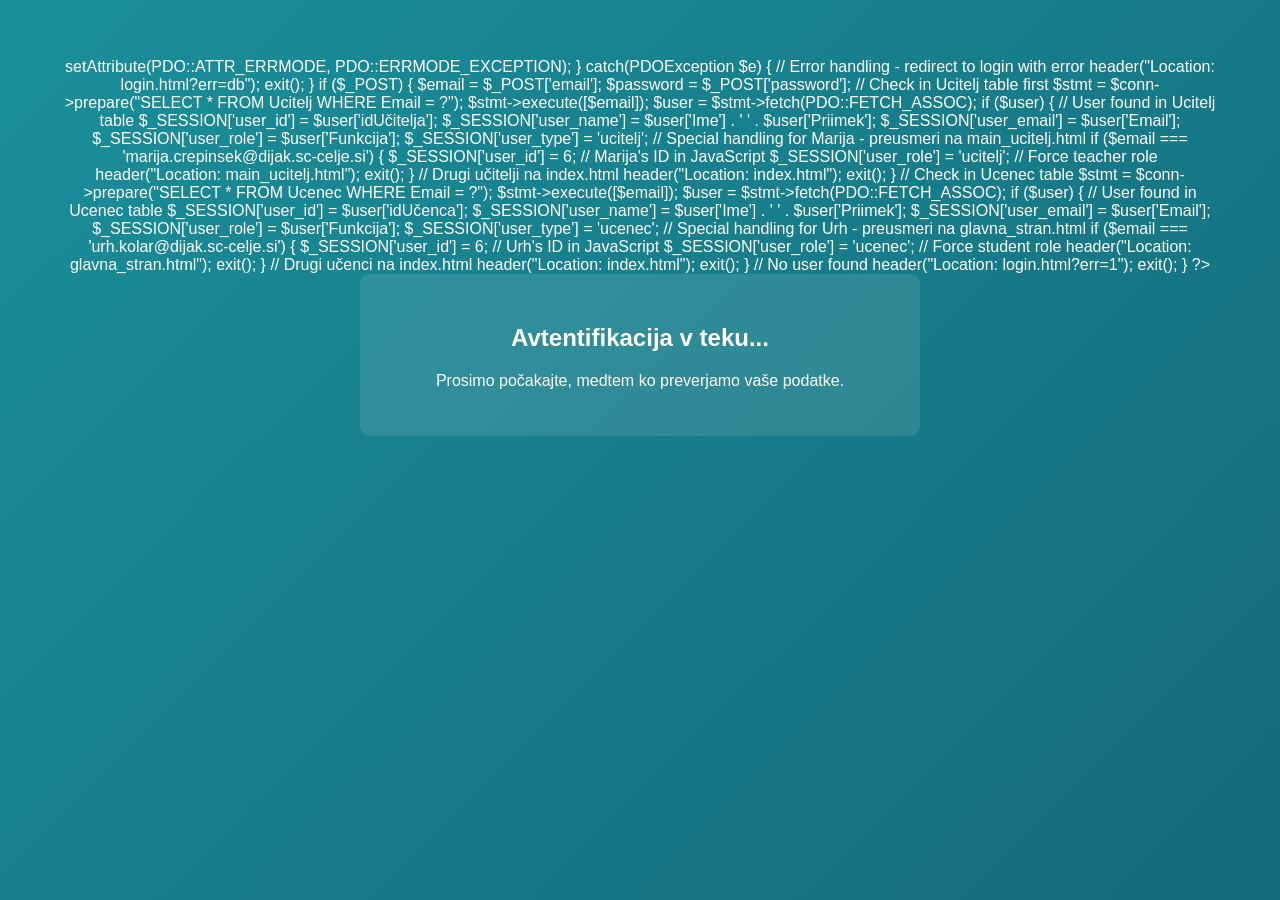
<file: auth.html>
<?php
session_start();

// Database connection
$servername = "localhost";
$username = "root";
$password = "";
$dbname = "ekonferenca";

try {
    $conn = new PDO("mysql:host=$servername;dbname=$dbname;charset=utf8mb4", $username, $password);
    $conn->setAttribute(PDO::ATTR_ERRMODE, PDO::ERRMODE_EXCEPTION);
} catch(PDOException $e) {
    // Error handling - redirect to login with error
    header("Location: login.html?err=db");
    exit();
}

if ($_POST) {
    $email = $_POST['email'];
    $password = $_POST['password'];
    
    // Check in Ucitelj table first
    $stmt = $conn->prepare("SELECT * FROM Ucitelj WHERE Email = ?");
    $stmt->execute([$email]);
    $user = $stmt->fetch(PDO::FETCH_ASSOC);
    
    if ($user) {
        // User found in Ucitelj table
        $_SESSION['user_id'] = $user['idUčitelja'];
        $_SESSION['user_name'] = $user['Ime'] . ' ' . $user['Priimek'];
        $_SESSION['user_email'] = $user['Email'];
        $_SESSION['user_role'] = $user['Funkcija'];
        $_SESSION['user_type'] = 'ucitelj';
        
        // Special handling for Marija - preusmeri na main_ucitelj.html
        if ($email === 'marija.crepinsek@dijak.sc-celje.si') {
            $_SESSION['user_id'] = 6; // Marija's ID in JavaScript
            $_SESSION['user_role'] = 'ucitelj'; // Force teacher role
            header("Location: main_ucitelj.html");
            exit();
        }
        
        // Drugi učitelji na index.html
        header("Location: index.html");
        exit();
    }
    
    // Check in Ucenec table
    $stmt = $conn->prepare("SELECT * FROM Ucenec WHERE Email = ?");
    $stmt->execute([$email]);
    $user = $stmt->fetch(PDO::FETCH_ASSOC);
    
    if ($user) {
        // User found in Ucenec table
        $_SESSION['user_id'] = $user['idUčenca'];
        $_SESSION['user_name'] = $user['Ime'] . ' ' . $user['Priimek'];
        $_SESSION['user_email'] = $user['Email'];
        $_SESSION['user_role'] = $user['Funkcija'];
        $_SESSION['user_type'] = 'ucenec';
        
        // Special handling for Urh - preusmeri na glavna_stran.html
        if ($email === 'urh.kolar@dijak.sc-celje.si') {
            $_SESSION['user_id'] = 6; // Urh's ID in JavaScript
            $_SESSION['user_role'] = 'ucenec'; // Force student role
            header("Location: glavna_stran.html");
            exit();
        }
        
        // Drugi učenci na index.html
        header("Location: index.html");
        exit();
    }
    
    // No user found
    header("Location: login.html?err=1");
    exit();
}
?>
<!DOCTYPE html>
<html lang="sl">
<head>
    <meta charset="utf-8" />
    <meta name="viewport" content="width=device-width, initial-scale=1" />
    <title>Avtentifikacija - eKonferenca</title>
    <style>
        body {
            font-family: Arial, sans-serif;
            background: linear-gradient(135deg, #1a8f9b, #156a7a);
            color: white;
            text-align: center;
            padding: 50px;
        }
        .container {
            max-width: 500px;
            margin: 0 auto;
            background: rgba(255,255,255,0.1);
            padding: 30px;
            border-radius: 10px;
        }
        .error-box {
            background: rgba(220, 53, 69, 0.8);
            padding: 20px;
            border-radius: 10px;
            margin-top: 20px;
        }
        .error-box h3 {
            color: #fff;
            margin-bottom: 10px;
        }
        .error-box ol {
            text-align: left;
            margin: 10px 0;
            padding-left: 25px;
        }
        .error-box li {
            margin: 5px 0;
        }
    </style>
    <script>
        // Preveri ali je PHP koda izvedena - če vidimo to sporočilo, PHP ne deluje
        if (!window.location.href.includes('localhost') && !window.location.href.includes('127.0.0.1')) {
            document.addEventListener('DOMContentLoaded', function() {
                const container = document.querySelector('.container');
                container.innerHTML = `
                    <div class="error-box">
                        <h3>⚠️ PHP koda se ne izvaja!</h3>
                        <p>Da bi sistem deloval, potrebujete XAMPP ali podoben strežnik.</p>
                        <p><strong>Navodila:</strong></p>
                        <ol>
                            <li>Namestite XAMPP</li>
                            <li>Zaženite Apache in MySQL v XAMPP Control Panel</li>
                            <li>Postavite datoteke v mapo: <code>C:\\xampp\\htdocs\\UMT_naloga</code></li>
                            <li>Ustvarite bazo "ekonferenca" v phpMyAdmin</li>
                            <li>Zaženite SQL datoteke za ustvarjanje tabel</li>
                            <li>Odprite v brskalniku: <code>http://localhost/UMT_naloga/login.html</code></li>
                        </ol>
                        <p><strong>NE odpri datoteke direktno z dvojnim klikom!</strong></p>
                        <p>Uporabite: <code>http://localhost/UMT_naloga/login.html</code></p>
                    </div>
                `;
            });
        }
    </script>
</head>
<body>
    <div class="container">
        <h2>Avtentifikacija v teku...</h2>
        <p>Prosimo počakajte, medtem ko preverjamo vaše podatke.</p>
    </div>
</body>
</html>
</file>
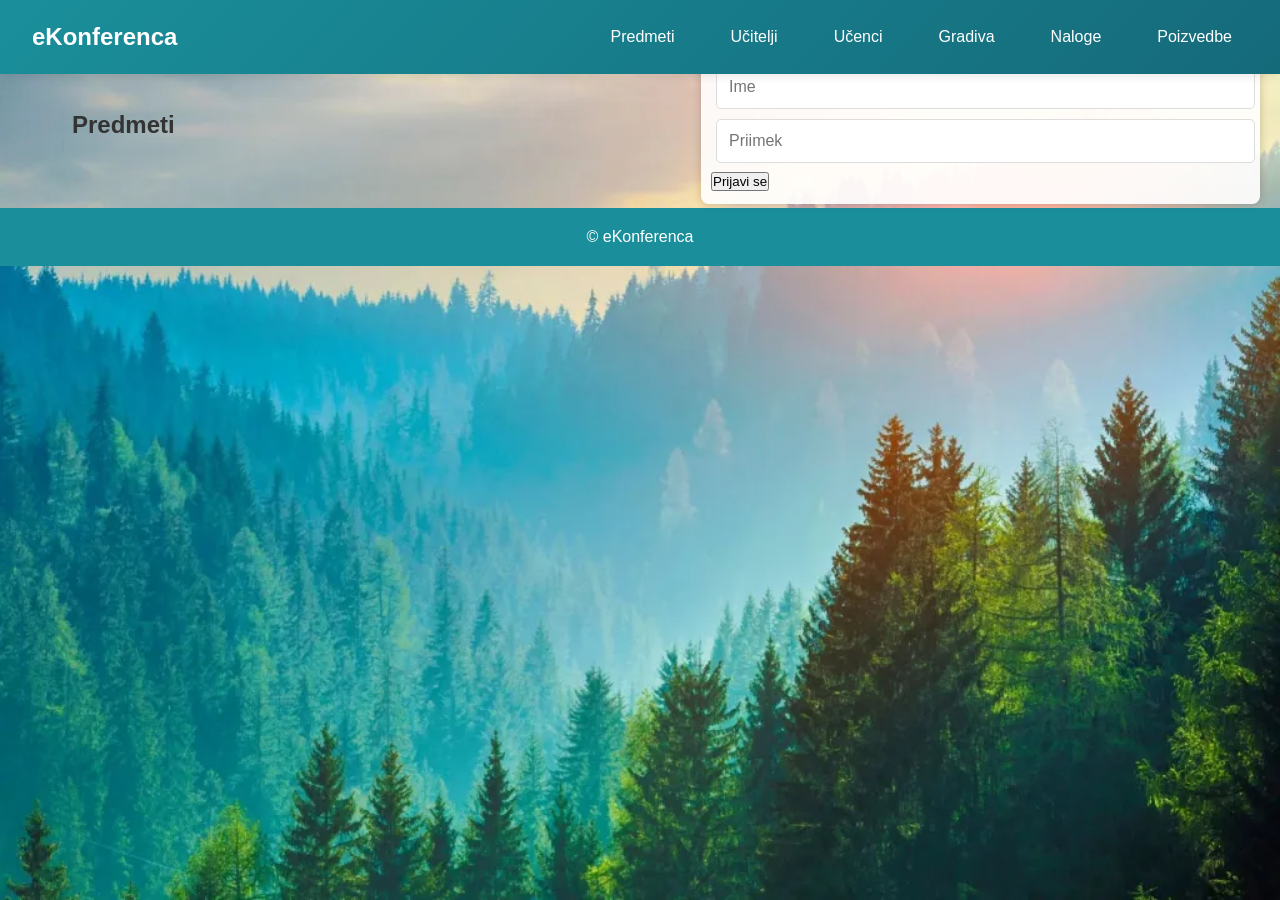
<file: dopolnjena spletna stran.html>
<!DOCTYPE html>
<html lang="sl">
<head>
    <meta charset="utf-8" />
    <meta name="viewport" content="width=device-width, initial-scale=1" />
    <title>eKonferenca</title>
    <link rel="stylesheet" href="styles.css" />
    <style>
        body {
            background: url('ozadje.jpeg') center/cover no-repeat fixed;
            min-height: 100vh;
        }
        .login-form {
            position: absolute;
            top: 20px;
            right: 20px;
            background-color: rgba(255,255,255,0.9);
            padding: 10px;
            border-radius: 8px;
            box-shadow: 0 0 10px rgba(0,0,0,0.2);
        }
        .login-form input {
            margin: 5px;
        }
		html{
		scroll-behavior: smooth;
		}
    </style>
</head>
<body>
    <header class="topbar">
        <div class="brand">eKonferenca</div>
        <nav class="nav">
            <span id="user-info" style="margin-right:12px;color:#c9d1d9;"></span>
			<button id="logout-btn" onclick="odjava()" style="display:none;margin-left:10px;">Odjava</button>
            <a href="#" onclick="pokaziSekcijo('predmeti')">Predmeti</a>
			<a href="#" onclick="pokaziSekcijo('ucitelji')">Učitelji</a>
			<a href="#" onclick="pokaziSekcijo('ucenci')">Učenci</a>
			<a href="#" onclick="pokaziSekcijo('gradiva')">Gradiva</a>
			<a href="#" onclick="pokaziSekcijo('naloge')">Naloge</a>
			<a href="#" onclick="pokaziSekcijo('poizvedbe')">Poizvedbe</a>
        </nav>
    </header>

    <!-- 🟩 Obrazec za prijavo -->
    <div class="login-form" id="login-form">
        <h3>Prijava</h3>
        <input type="text" id="ime" placeholder="Ime" />
        <input type="text" id="priimek" placeholder="Priimek" />
        <button onclick="prijava()">Prijavi se</button>
    </div>

    <main class="container">
     <h2>Predmeti</h2>
			<div id="tbl-predmeti" class="table"></div>
		</section>

		<section id="ucitelji" class="card">
			<h2>Učitelji</h2>
			<div id="tbl-ucitelji" class="table"></div>
		</section>

		<section id="ucenci" class="card">
			<h2>Učenci</h2>
			<div id="tbl-ucenci" class="table"></div>
		</section>

		<section id="gradiva" class="card">
			<h2>Gradiva</h2>
			<div id="tbl-gradiva" class="table"></div>
		</section>

		<section id="naloge" class="card">
			<h2>Naloge</h2>
			<div id="tbl-naloge" class="table"></div>
		</section>

		<section id="poizvedbe" class="card">
			<h2>Poizvedbe (primeri)</h2>

			<div class="query">
				<h3>Gradiva za slovenščino (idPredmeta = 1)</h3>
				<div id="q-gradiva-slo" class="table"></div>
			</div>

			<div class="query">
				<h3>Prof. Valentina Hrastnik – naloge za slovenščino (idUčitelja=1, idPredmeta=1)</h3>
				<div id="q-naloge-valentina" class="table"></div>
			</div>

			<div class="query">
				<h3>Ocene dijakinje Ane Kovač (idUčenca=1)</h3>
				<div id="q-ocene-ana" class="table"></div>
			</div>

			<div class="query">
				<h3>Predmeti, ki jih poučuje učitelj z id=2</h3>
				<div id="q-predmeti-ucitelj-2" class="table"></div>
			</div>

			<div class="query">
				<h3>Učenci, ki obiskujejo predmet z id=5</h3>
				<div id="q-ucenci-predmet-5" class="table"></div>
			</div>

			<div class="query">
				<h3>Povprečna ocena nalog, ki jih je ocenil učitelj z id=1</h3>
				<div id="q-povprecna-ocena" class="metric"></div>
			</div>
		</section>
	</main>

    <footer class="footer">
        © eKonferenca
    </footer>

<script>
    // 🟦 Simulirana baza uporabnikov
   const uporabniki = [
    { ime: 'Tim', priimek: 'Krušić', email: 'tim.krusic.19669@dijak.sc-celje.si', funkcija: 'skrbnik', spol: 'm' },
    { ime: 'Marija', priimek: 'Črepinšek', email: 'marija.crepinsek@dijak.sc-celje.si', funkcija: 'učitelj', spol: 'ž' },
    { ime: 'Urh', priimek: 'Kolar', email: 'urh.kolar@dijak.sc-celje.si', funkcija: 'učitelj', spol: 'm' }
];

function vlogaUporabnika(uporabnik)
 {
    const { funkcija, spol } = uporabnik;
    if (funkcija === 'skrbnik') return 'skrbnik';
    if (funkcija === 'učitelj') return spol === 'ž' ? 'učiteljica' : 'učitelj';
    if (funkcija === 'učenec') return spol === 'ž' ? 'učenka' : 'učenec';
    return funkcija;
}

function normalize(niz) {
    return niz
        .toLowerCase()
        .normalize("NFD")
        .replace(/[\u0300-\u036f]/g, '')
        .trim();
}

function prijava()
 {
    const imeVnos = document.getElementById('ime').value;
    const priimekVnos = document.getElementById('priimek').value;

    const ime = normalize(imeVnos);
    const priimek = normalize(priimekVnos);

    const uporabnik = uporabniki.find(u =>
        normalize(u.ime) === ime && normalize(u.priimek) === priimek
    );

    if (uporabnik) {
        const vloga = vlogaUporabnika(uporabnik);
        document.getElementById('user-info').innerText = `${vloga} – ${uporabnik.email}`;
        document.getElementById('logout-btn').style.display = 'inline-block';
        document.getElementById('login-form').style.display = 'none'; 
        prikaziSekcije(); // 🟩 prikažemo sekcije po prijavi
        alert(`Pozdravljen/a, ${vloga} ${uporabnik.ime} ${uporabnik.priimek}!`);
    } else {
        alert('Uporabnik ni najden. Preveri vpisane podatke.');
        console.warn(`Iskanje za: ime="${ime}", priimek="${priimek}"`);
    }
}
function pokaziSekcijo(id) {
    document.querySelectorAll('main section').forEach(sec => {
        sec.style.display = 'none';
    });
    const izbrana = document.getElementById(id);
    if (izbrana) izbrana.style.display = 'block';
};
function odjava() {
    document.getElementById('user-info').innerText = '';
    document.getElementById('login-form').style.display = 'block';
    document.getElementById('logout-btn').style.display = 'none';
    skrijSekcije(); // 🟥 skrijemo sekcije ob odjavi
}

// 🟦 Funkcije za prikaz/skrivanje sekcij
function prikaziSekcije() {
    document.querySelectorAll('main section').forEach(sec => {
        sec.style.display = 'block';
    });
}

function skrijSekcije() {
    document.querySelectorAll('main section').forEach(sec => {
        sec.style.display = 'none';
    });
}

// 🟦 Ob zagonu naj bodo sekcije skrite
window.onload = () => {
    skrijSekcije();
};
</script>
</body>
</html>
</file>
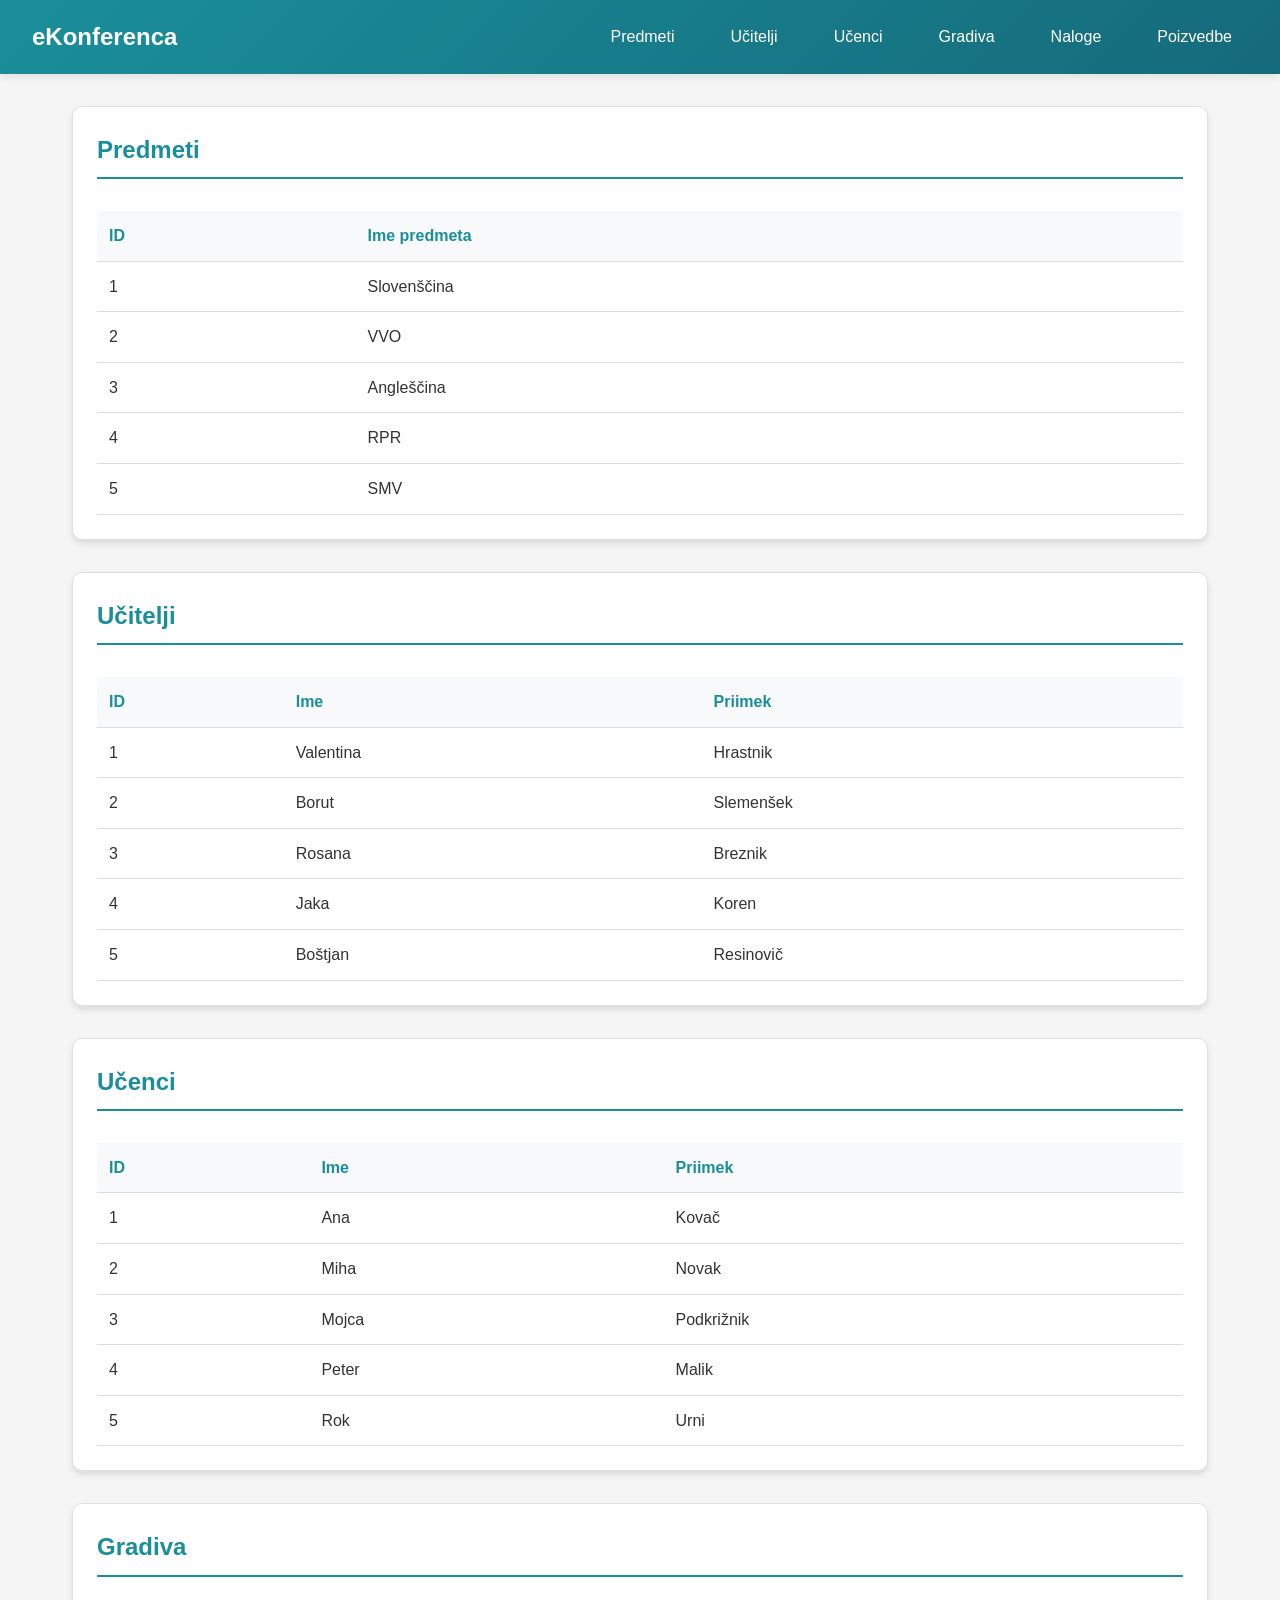
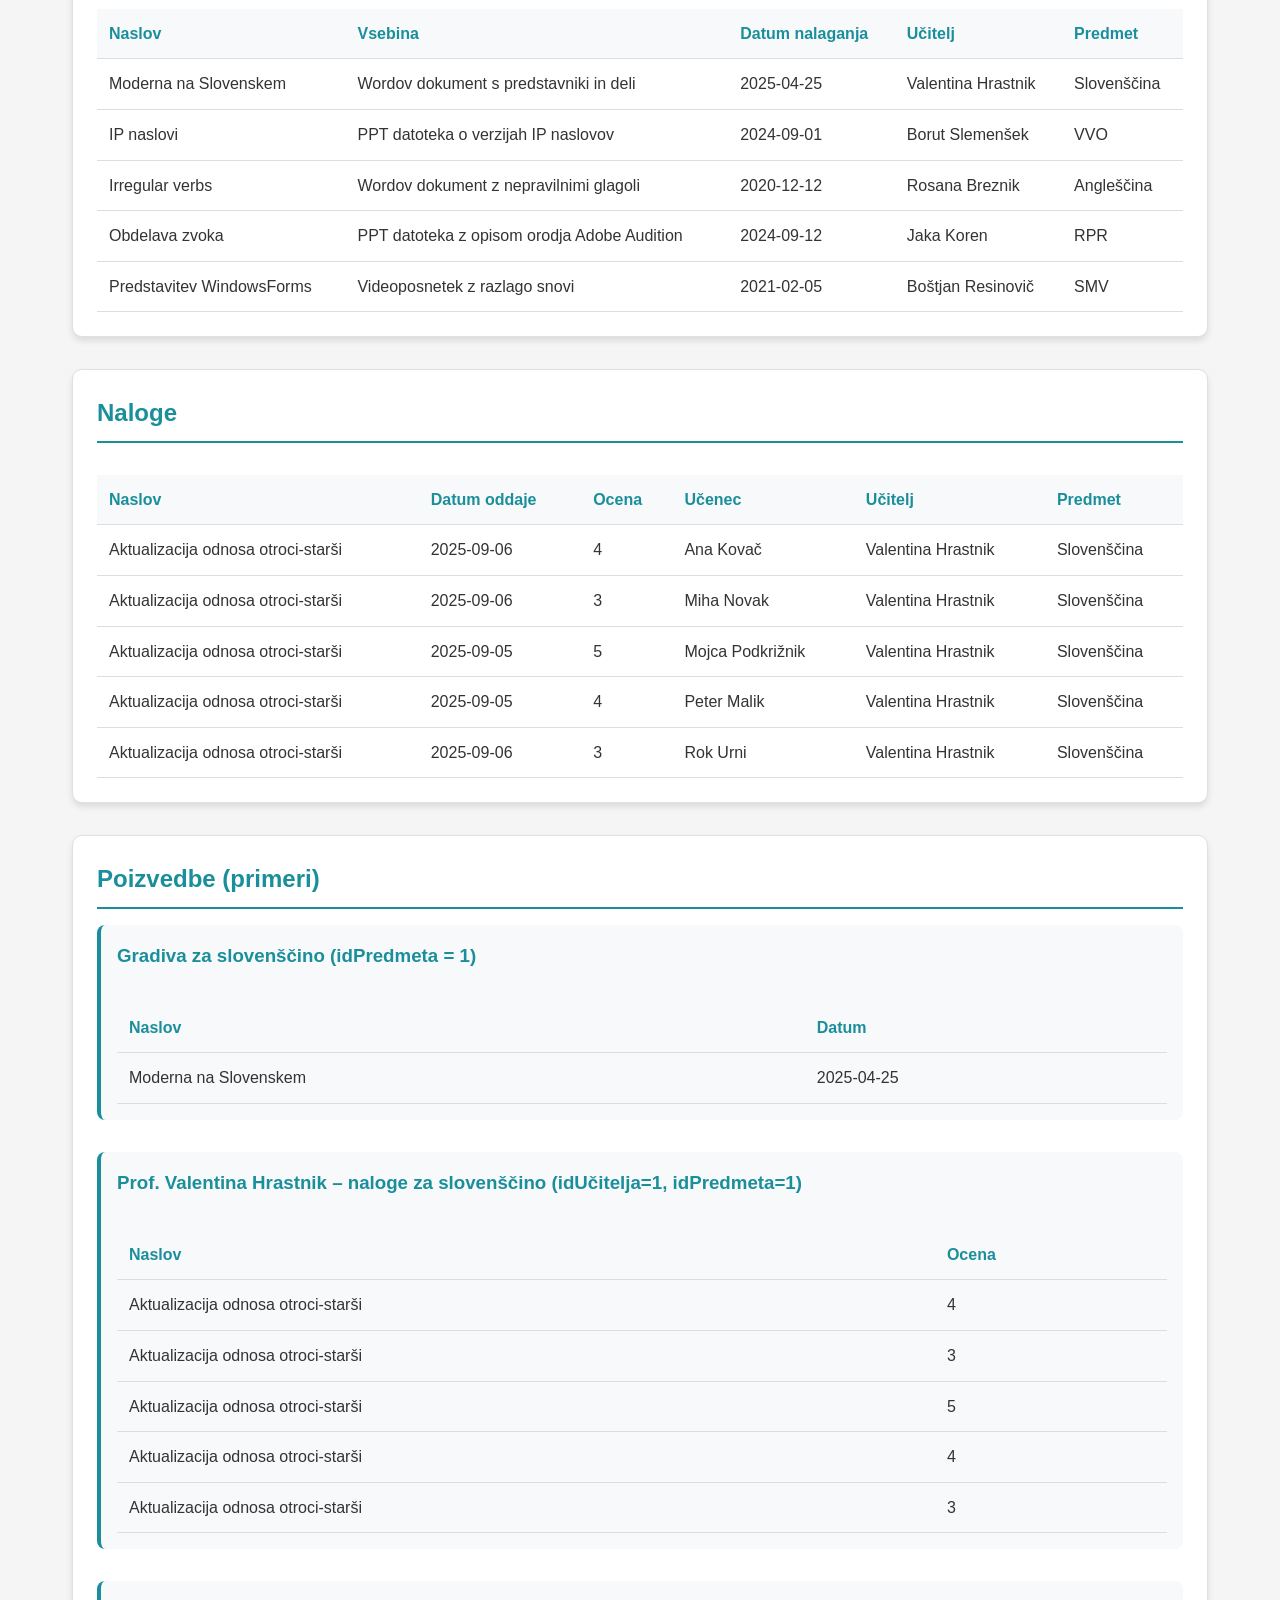
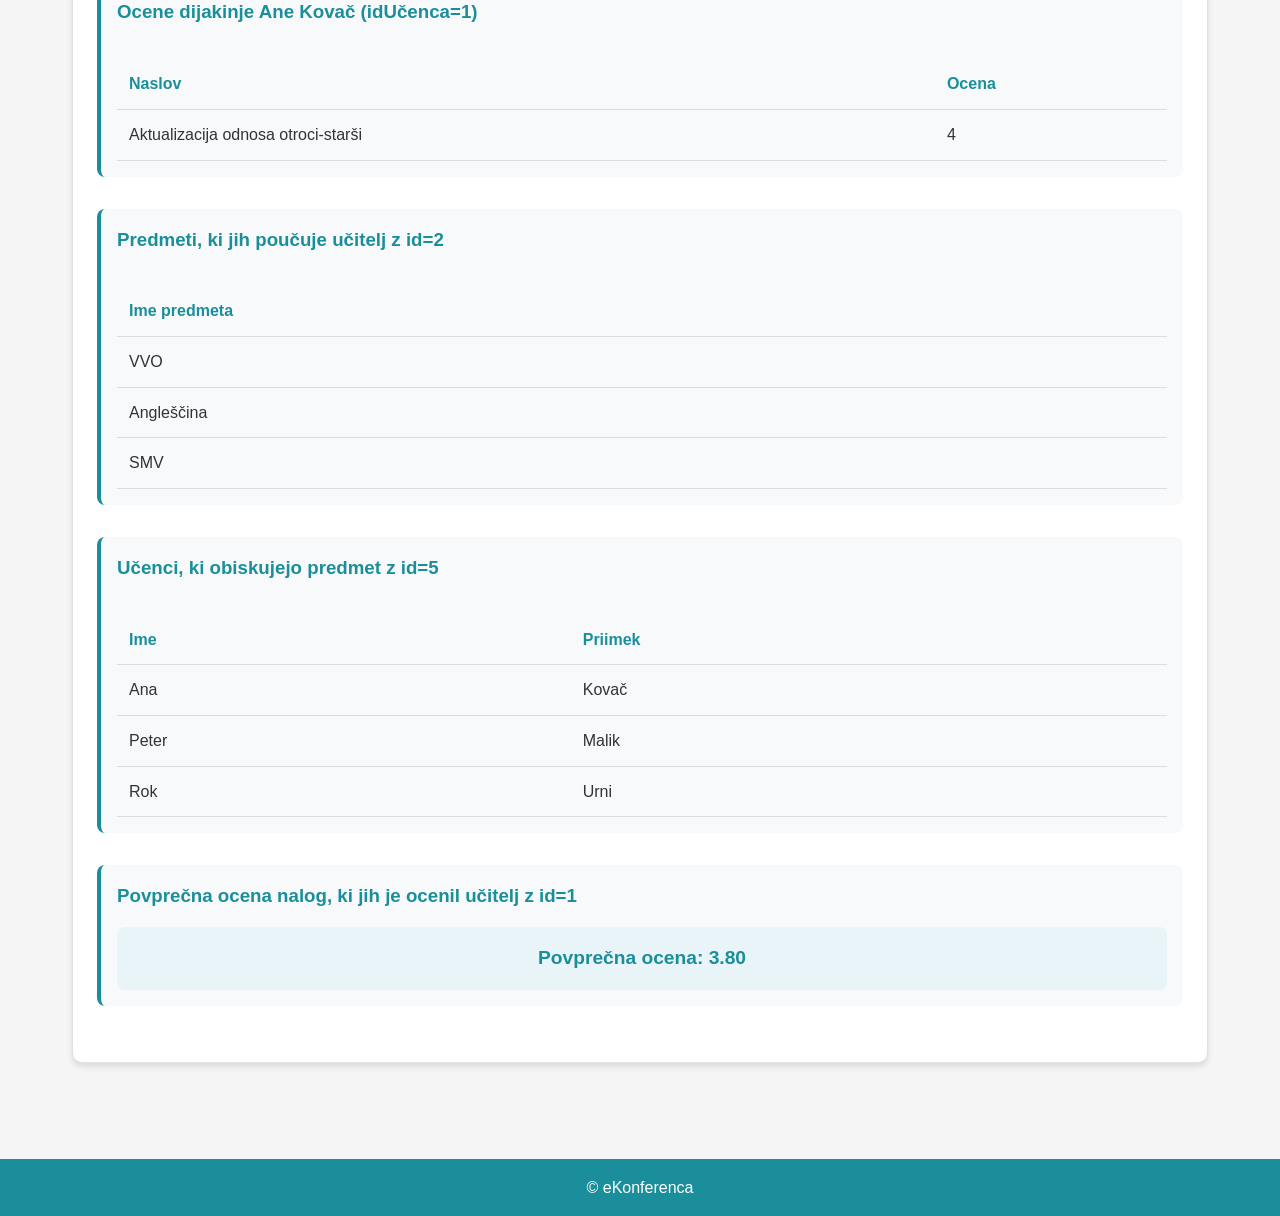
<file: glavna_stran_html.html>
<!DOCTYPE html>
<html lang="sl">
<head>
	<meta charset="utf-8" />
	<meta name="viewport" content="width=device-width, initial-scale=1" />
	<title>eKonferenca</title>
	<link rel="stylesheet" href="styles.css" />
</head>
<body>
	<header class="topbar">
		<div class="brand">eKonferenca</div>
		<nav class="nav"><span id="user-info" style="margin-right:12px;color:#c9d1d9;"></span>
			<a href="#predmeti">Predmeti</a>
			<a href="#ucitelji">Učitelji</a>
			<a href="#ucenci">Učenci</a>
			<a href="#gradiva">Gradiva</a>
			<a href="#naloge">Naloge</a>
			<a href="#poizvedbe">Poizvedbe</a>
		</nav>
	</header>

	<main class="container">
		<section id="predmeti" class="card">
			<h2>Predmeti</h2>
			<div id="tbl-predmeti" class="table"></div>
		</section>

		<section id="ucitelji" class="card">
			<h2>Učitelji</h2>
			<div id="tbl-ucitelji" class="table"></div>
		</section>

		<section id="ucenci" class="card">
			<h2>Učenci</h2>
			<div id="tbl-ucenci" class="table"></div>
		</section>

		<section id="gradiva" class="card">
			<h2>Gradiva</h2>
			<div id="tbl-gradiva" class="table"></div>
		</section>

		<section id="naloge" class="card">
			<h2>Naloge</h2>
			<div id="tbl-naloge" class="table"></div>
		</section>

		<section id="poizvedbe" class="card">
			<h2>Poizvedbe (primeri)</h2>

			<div class="query">
				<h3>Gradiva za slovenščino (idPredmeta = 1)</h3>
				<div id="q-gradiva-slo" class="table"></div>
			</div>

			<div class="query">
				<h3>Prof. Valentina Hrastnik – naloge za slovenščino (idUčitelja=1, idPredmeta=1)</h3>
				<div id="q-naloge-valentina" class="table"></div>
			</div>

			<div class="query">
				<h3>Ocene dijakinje Ane Kovač (idUčenca=1)</h3>
				<div id="q-ocene-ana" class="table"></div>
			</div>

			<div class="query">
				<h3>Predmeti, ki jih poučuje učitelj z id=2</h3>
				<div id="q-predmeti-ucitelj-2" class="table"></div>
			</div>

			<div class="query">
				<h3>Učenci, ki obiskujejo predmet z id=5</h3>
				<div id="q-ucenci-predmet-5" class="table"></div>
			</div>

			<div class="query">
				<h3>Povprečna ocena nalog, ki jih je ocenil učitelj z id=1</h3>
				<div id="q-povprecna-ocena" class="metric"></div>
			</div>
		</section>
	</main>

	<footer class="footer">
		© eKonferenca
	</footer>

	<script src="podatki_predmeta.js"></script>
</body>
</html>
</file>
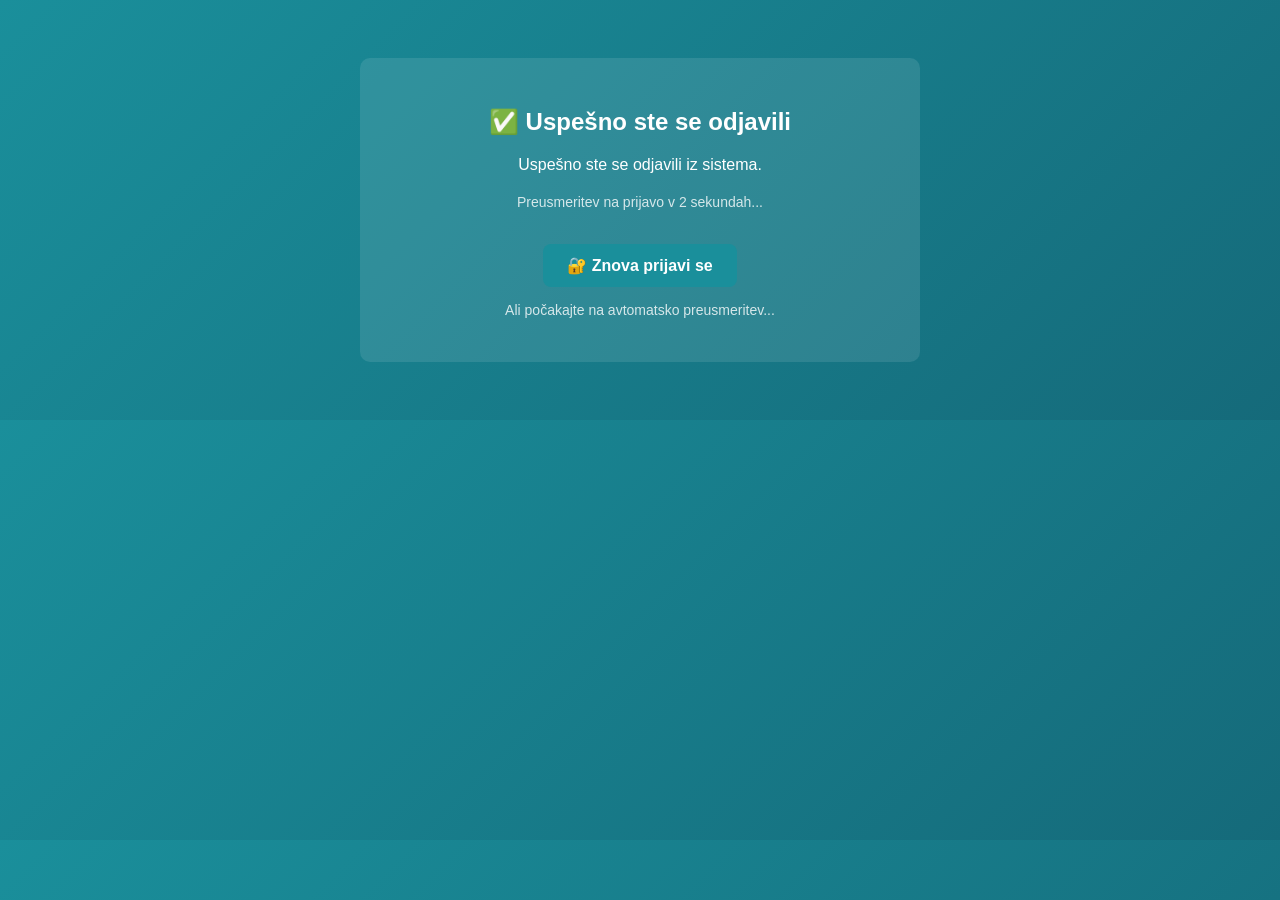
<file: logout.html>
<?php
session_start();

// Clear all session variables
$_SESSION = array();

// Destroy the session cookie
if (ini_get("session.use_cookies")) {
    $params = session_get_cookie_params();
    setcookie(session_name(), '', time() - 42000,
        $params["path"], $params["domain"],
        $params["secure"], $params["httponly"]
    );
}

// Destroy the session
session_destroy();

// Don't redirect immediately - show logout message first
// The JavaScript will handle the redirect after 2 seconds
?>
<!DOCTYPE html>
<html lang="sl">
<head>
    <meta charset="utf-8" />
    <meta name="viewport" content="width=device-width, initial-scale=1" />
    <title>Odjava - eKonferenca</title>
    <style>
        body {
            font-family: Arial, sans-serif;
            background: linear-gradient(135deg, #1a8f9b, #156a7a);
            color: white;
            text-align: center;
            padding: 50px;
        }
        .container {
            max-width: 500px;
            margin: 0 auto;
            background: rgba(255,255,255,0.1);
            padding: 30px;
            border-radius: 10px;
        }
    </style>
</head>
<body>
    <div class="container">
        <h2>✅ Uspešno ste se odjavili</h2>
        <p>Uspešno ste se odjavili iz sistema.</p>
        <p style="margin-top: 20px; font-size: 14px; opacity: 0.8;">
            Preusmeritev na prijavo v <span id="countdown">3</span> sekundah...
        </p>
        <a href="login.html" class="btn-login" style="display: inline-block; margin-top: 20px; padding: 12px 24px; background: #1a8f9b; color: white; text-decoration: none; border-radius: 8px; font-weight: bold; transition: all 0.3s;">
            🔐 Znova prijavi se
        </a>
        <p style="margin-top: 15px; font-size: 14px; opacity: 0.8;">
            Ali počakajte na avtomatsko preusmeritev...
        </p>
    </div>

    <script>
        let countdown = 3;
        const countdownElement = document.getElementById('countdown');
        
        const timer = setInterval(function() {
            countdown--;
            countdownElement.textContent = countdown;
            
            if (countdown <= 0) {
                clearInterval(timer);
                window.location.href = 'login.html';
            }
        }, 1000);
    </script>
</body>
</html>
</file>
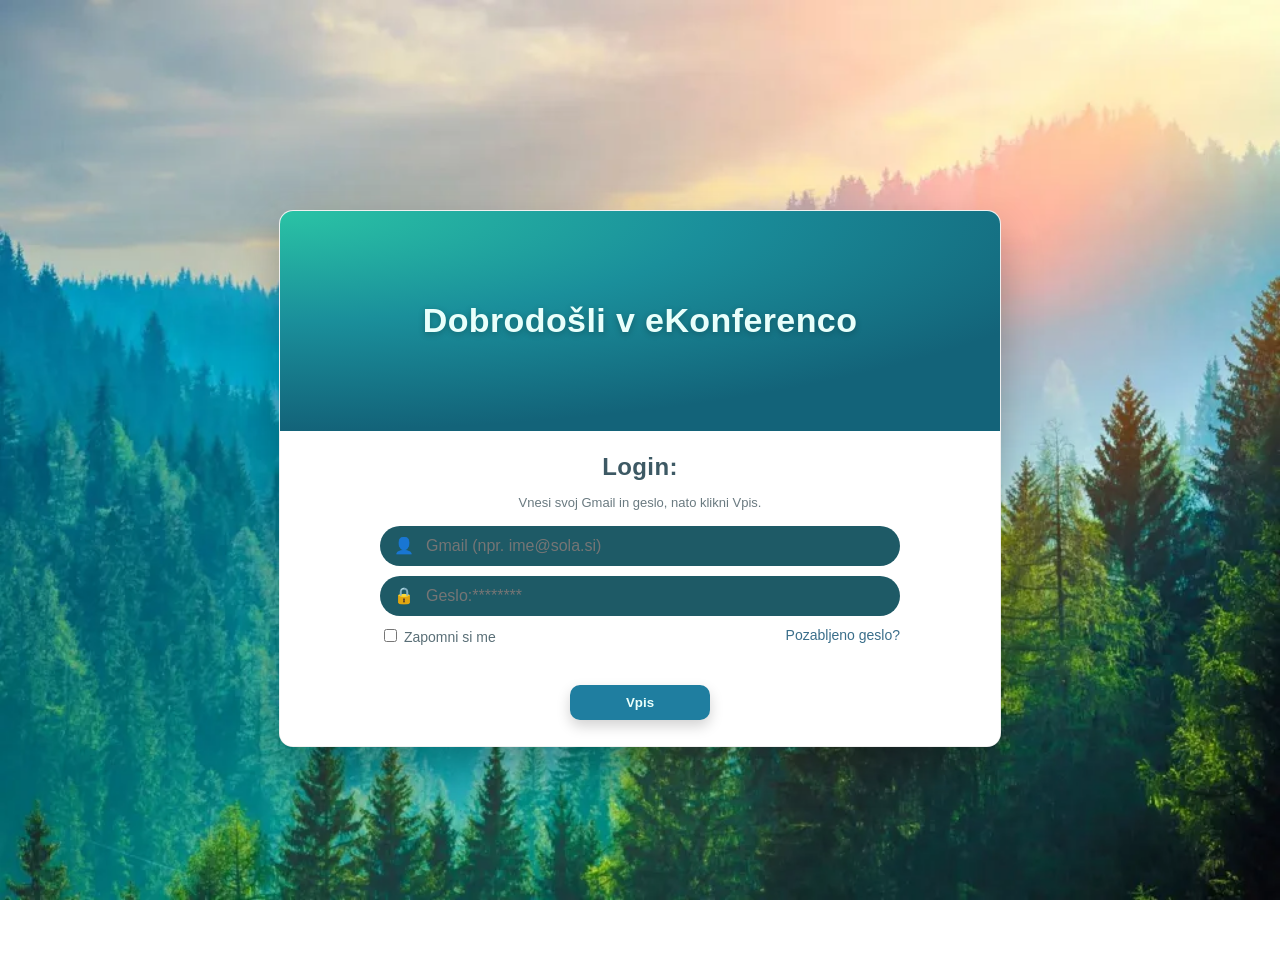
<file: start.html>
﻿<!DOCTYPE html>
<html lang="sl">
<head>
<meta charset="utf-8" />
<meta name="viewport" content="width=device-width, initial-scale=1" />
<title>eKonferenca – Prijava</title>
<style>
/* ozadje */
/* ozadje */
html, body { height:100%; }
body {
margin:0; padding:0; font-family: Arial, Helvetica, sans-serif; color:#0b2a33;
background: url('ozadje.jpeg') center/cover no-repeat;
background-attachment: fixed;
}
/* kartica */
.wrapper { min-height:100%; display:flex; align-items:center; justify-content:center; padding:28px; }
.card { width:95%; max-width:720px; background:#ffffff; border-radius:14px; box-shadow: 0 18px 40px rgba(0,0,0,.25); overflow:hidden; border:1px solid rgba(0,0,0,.06); }
.card-top { height:220px; background: radial-gradient(120% 100% at 0% 0%, #2ac3a5 0%, #1a8f9b 50%, #136379 100%); position:relative; display:flex; align-items:center; justify-content:center; }
.card-top h1 { color:#e9fffb; margin:0; font-size:34px; letter-spacing:.4px; text-shadow:0 2px 6px rgba(0,0,0,.25); }
.card-body { padding:22px; background:#ffffff; }
.title { text-align:center; color:#3d5964; font-weight:700; letter-spacing:.4px; margin:0 0 14px; }
/* obrazec */
.form { max-width:520px; margin:0 auto; }
.field { display:flex; align-items:center; background:#1e5a66; border-radius:28px; padding:10px 14px; margin:10px 0; }
.field input { flex:1; border:0; outline:0; background:transparent; color:#e7fbff; font-size:16px; }
.field .icon { color:#c6eef4; margin-right:10px; }
.hint { color:#6a7a80; font-size:13px; text-align:center; margin:6px 0 16px; }
.row { display:flex; justify-content:space-between; align-items:center; color:#5a6f77; font-size:14px; margin:6px 0 14px; }
.row a { color:#3a6e8a; text-decoration:none; }
.row a:hover { text-decoration:underline; }
.btn { display:block; width:140px; margin:10px auto 4px; border:0; background:#1f7ea0; color:#e9fffb; padding:10px 16px; border-radius:10px; font-weight:700; cursor:pointer; box-shadow:0 6px 14px rgba(0,0,0,.18); }
.btn:hover { background:#2392b8; }
.error { color:#b64848; font-size:13px; text-align:center; min-height:16px; }
</style>
</head>
<body>
<div class="wrapper">
<div class="card">
<div class="card-top">
<h1>Dobrodošli v eKonferenco</h1>
</div>
<div class="card-body">
<h2 class="title">Login:</h2>
<p class="hint">Vnesi svoj Gmail in geslo, nato klikni Vpis.</p>
<form class="form" onsubmit="return vstop();">
<div class="field">
<span class="icon">👤</span>
<input id="mail" type="email" placeholder="Gmail (npr. ime@sola.si)" required />
</div>
<div class="field">
<span class="icon">🔒</span>
<input id="gmail" type="password" placeholder="Geslo:********" required />
</div>
<div class="row">
<label><input id="remember" type="checkbox" /> Zapomni si me</label>
<a href="#" onclick="alert('Demo: brez gesla.'); return false;">Pozabljeno geslo?</a>
</div>
<div id="err" class="error"></div>
<button type="submit" class="btn">Vpis</button>
</form>
</div>
</div>
</div>

<script>
function jeGmail(naslov) { return /@gmail\.com$/i.test(naslov); }
function vstop() {
var mail = document.getElementById('mail').value.trim();
var gmail = document.getElementById('gmail').value.trim();
var err = document.getElementById('err');
err.textContent = '';
if (mail.length === 0 || gmail.length === 0) { err.textContent = 'Prosimo, izpolni oba polja.'; return false; }

try { if (document.getElementById('remember').checked) { localStorage.setItem('ek_mail', mail); localStorage.setItem('ek_gmail', gmail); } } catch (e) {}
window.location.href = 'index.html';
return false;
}
</script>
</body>
</html>
</file>
<file: styles.css>
﻿/* Basic styling for eKonferenca */
* {
margin: 0;
padding: 0;
    box-sizing: border-box;
}

body {
    font-family: 'Segoe UI', Tahoma, Geneva, Verdana, sans-serif;
    line-height: 1.6;
    color: #333;
    background-color: #f5f5f5;
}

.topbar {
    background: linear-gradient(135deg, #1a8f9b, #156a7a);
    color: white;
    padding: 1rem 2rem;
display: flex;
justify-content: space-between;
align-items: center;
    box-shadow: 0 2px 10px rgba(0,0,0,0.1);
    position: sticky;
    top: 0;
    z-index: 1000;
}

.brand {
    font-size: 1.5rem;
font-weight: bold;
}

.nav {
    display: flex;
    gap: 1.5rem;
    align-items: center;
}

.nav a {
    color: white;
text-decoration: none;
    padding: 0.5rem 1rem;
    border-radius: 5px;
    transition: background-color 0.3s;
}

.nav a:hover {
    background-color: rgba(255,255,255,0.1);
}

.nav a.active {
    background-color: rgba(255,255,255,0.2);
    font-weight: bold;
}

.container {
    max-width: 1200px;
    margin: 0 auto;
    padding: 2rem;
}

.card {
    background: white;
    border-radius: 10px;
    padding: 1.5rem;
    margin-bottom: 2rem;
    box-shadow: 0 4px 6px rgba(0,0,0,0.1);
    border: 1px solid #e0e0e0;
}

.card h2 {
    color: #1a8f9b;
    margin-bottom: 1rem;
    border-bottom: 2px solid #1a8f9b;
    padding-bottom: 0.5rem;
}

.table {
    overflow-x: auto;
}

table {
width: 100%;
border-collapse: collapse;
    margin-top: 1rem;
}

th, td {
    padding: 0.75rem;
text-align: left;
    border-bottom: 1px solid #ddd;
}

th {
    background-color: #f8f9fa;
    font-weight: 600;
    color: #1a8f9b;
}

tr:hover {
    background-color: #f5f5f5;
}

.query {
    margin-bottom: 2rem;
    padding: 1rem;
    background-color: #f8f9fa;
    border-radius: 8px;
    border-left: 4px solid #1a8f9b;
}

.query h3 {
    color: #1a8f9b;
    margin-bottom: 1rem;
}

.metric {
    font-size: 1.2rem;
    font-weight: bold;
    color: #1a8f9b;
    padding: 1rem;
    background-color: #e8f4f8;
    border-radius: 8px;
    text-align: center;
}

.btn {
    background: linear-gradient(135deg, #1a8f9b, #156a7a);
    color: white;
    border: none;
    padding: 0.75rem 1.5rem;
    border-radius: 5px;
    cursor: pointer;
    font-size: 1rem;
    transition: all 0.3s;
    text-decoration: none;
    display: inline-block;
}

.btn:hover {
    background: linear-gradient(135deg, #156a7a, #1a8f9b);
    transform: translateY(-2px);
    box-shadow: 0 4px 8px rgba(0,0,0,0.2);
}

.footer {
    background: #1a8f9b;
    color: white;
text-align: center;
    padding: 1rem;
    margin-top: 2rem;
}

/* Form styling */
form {
    margin-top: 1rem;
}

label {
    display: block;
    margin-bottom: 0.5rem;
    font-weight: 600;
    color: #1a8f9b;
}

input, select, textarea {
    width: 100%;
    padding: 0.75rem;
    border: 1px solid #ddd;
    border-radius: 5px;
    font-size: 1rem;
    margin-bottom: 1rem;
}

input:focus, select:focus, textarea:focus {
    outline: none;
    border-color: #1a8f9b;
    box-shadow: 0 0 0 2px rgba(26, 143, 155, 0.2);
}

/* Responsive design */
@media (max-width: 768px) {
    .topbar {
        flex-direction: column;
        gap: 1rem;
    }
    
    .nav {
        flex-wrap: wrap;
        justify-content: center;
    }
    
    .container {
        padding: 1rem;
    }
    
    .card {
        padding: 1rem;
    }
}

/* Role-specific styling */
.role-badge {
    background: #1a8f9b;
    color: white;
    padding: 4px 12px;
    border-radius: 20px;
    font-size: 12px;
    font-weight: bold;
    text-transform: uppercase;
    margin-left: 10px;
}

.role-badge.skrbnik { 
    background: #d32f2f; 
}

.role-badge.ucitelj { 
    background: #1976d2; 
}

.role-badge.ucenec { 
    background: #388e3c; 
}

/* Grade input styling */
.grade-input {
    background: linear-gradient(135deg, #e8f4f8, #f0f8ff);
    border: 2px solid #1a8f9b;
}

.grade-input h2 {
    color: #156a7a;
}

/* Admin panel styling */
.admin-panel {
    background: linear-gradient(135deg, #fff3e0, #ffe0b2);
    border: 2px solid #ff9800;
}

.admin-panel h2 {
    color: #e65100;
    border-bottom-color: #e65100;
}

/* Animation for showing/hiding sections */
.grade-input, .admin-panel {
    transition: all 0.3s ease;
    opacity: 0;
    max-height: 0;
    overflow: hidden;
}

.grade-input.active, .admin-panel.active {
    opacity: 1;
    max-height: 1000px;
}
</file>
